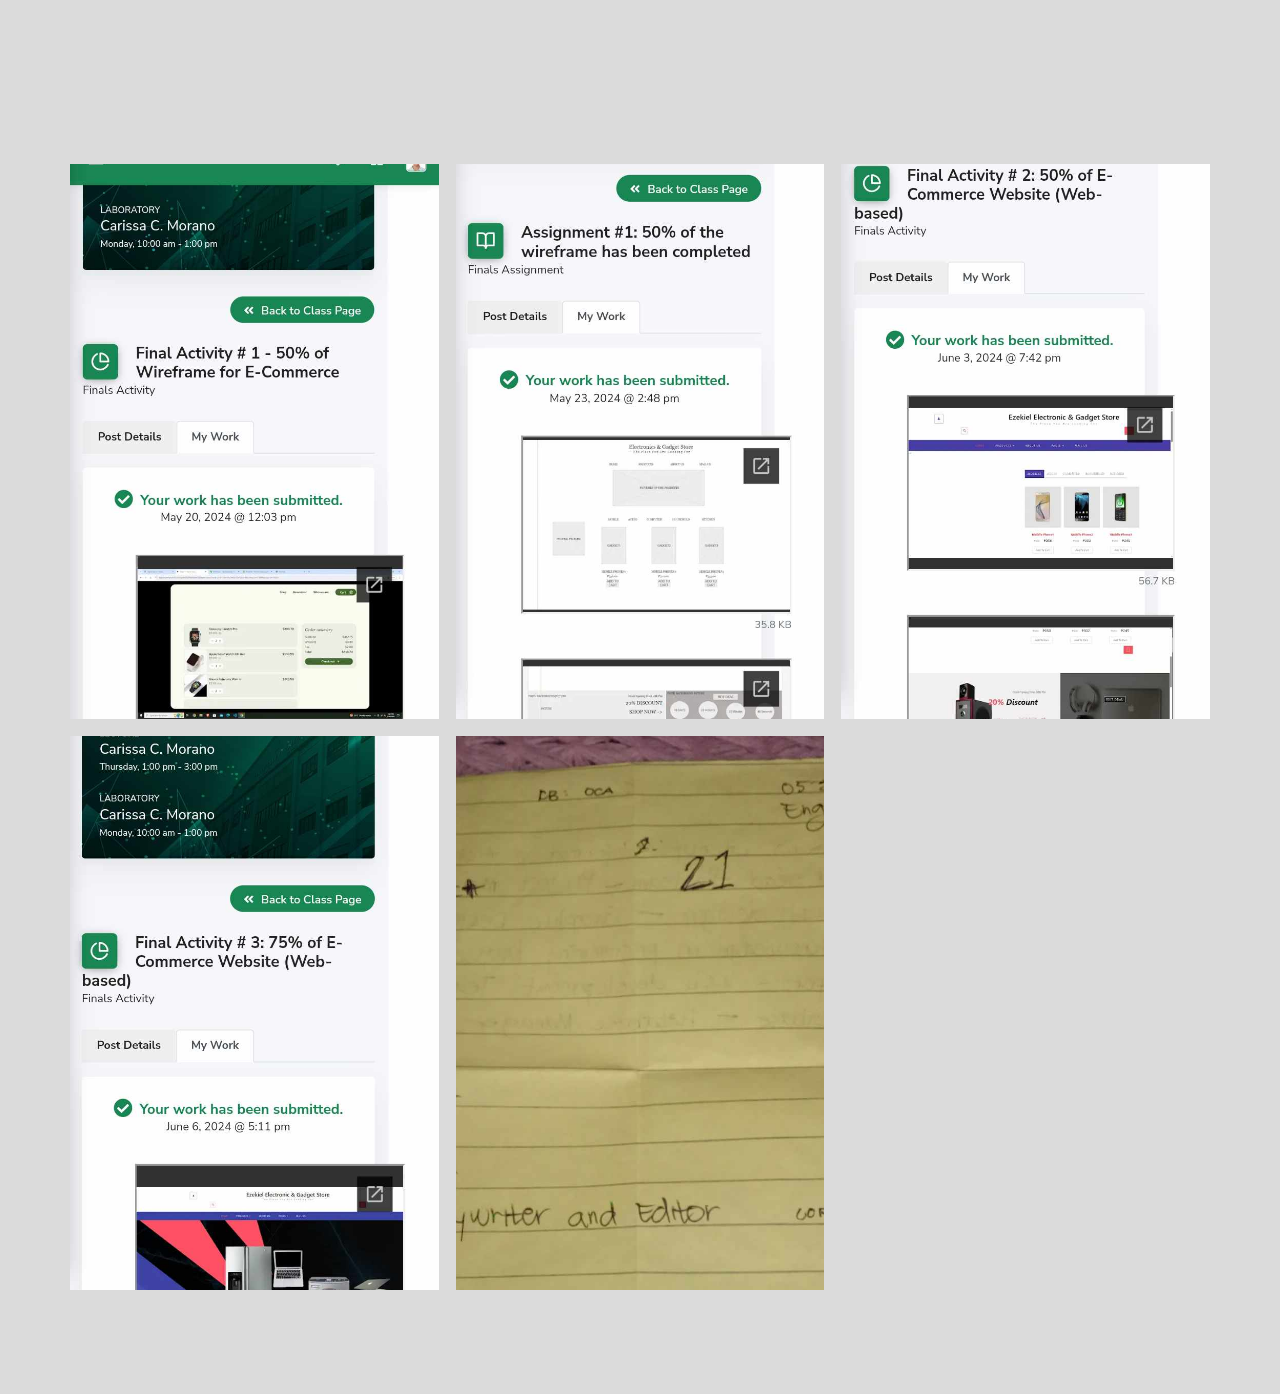
<file: final.html>
<!DOCTYPE html>
<html style="font-size: 16px;">

<head>
  <meta name="viewport" content="width=device-width, initial-scale=1.0">
  <meta charset="utf-8">
  <meta name="keywords" content="">
  <meta name="description" content="">
  <meta name="page_type" content="np-template-header-footer-from-plugin">
  <title>Final</title>
  <link rel="stylesheet" href="assets/css/gal.css" media="screen">
  <script class="u-script" type="text/javascript" src="assets/js/jquery-1.9.1.min.js" defer=""></script>
  <script class="u-script" type="text/javascript" src="assets/js/gal.js" defer=""></script>
  <meta name="generator" content="Nicepage 3.7.4, nicepage.com">
  <link id="u-theme-google-font" rel="stylesheet" href="assets/css/css">
  <style class="u-style">
    .u-section-2 {
      background-image: none;
    }

    .u-section-2 .u-sheet-1 {
      min-height: 1394px;
    }

    .u-section-2 .u-gallery-1 {
      height: 1126px;
      grid-gap: 17px;
      margin: 60px auto 0;
    }

    .u-section-2 .u-gallery-inner-1 {
      grid-template-columns: repeat(3, auto);
      grid-gap: 17px;
    }

    .u-section-2 .u-over-slide-1 {
      background-image: linear-gradient(0deg, rgba(0, 0, 0, 0.2), rgba(0, 0, 0, 0.2));
      padding: 20px;
    }

    .u-section-2 .u-over-slide-2 {
      background-image: linear-gradient(0deg, rgba(0, 0, 0, 0.2), rgba(0, 0, 0, 0.2));
      padding: 20px;
    }

    .u-section-2 .u-over-slide-3 {
      background-image: linear-gradient(0deg, rgba(0, 0, 0, 0.2), rgba(0, 0, 0, 0.2));
      padding: 20px;
    }

    .u-section-2 .u-over-slide-4 {
      background-image: linear-gradient(0deg, rgba(0, 0, 0, 0.2), rgba(0, 0, 0, 0.2));
      padding: 20px;
    }

    .u-section-2 .u-over-slide-5 {
      background-image: linear-gradient(0deg, rgba(0, 0, 0, 0.2), rgba(0, 0, 0, 0.2));
      padding: 20px;
    }

    .u-section-2 .u-over-slide-6 {
      background-image: linear-gradient(0deg, rgba(0, 0, 0, 0.2), rgba(0, 0, 0, 0.2));
      padding: 20px;
    }

    .u-section-2 .u-over-slide-7 {
      background-image: linear-gradient(0deg, rgba(0, 0, 0, 0.2), rgba(0, 0, 0, 0.2));
      padding: 20px;
    }

    .u-section-2 .u-over-slide-8 {
      background-image: linear-gradient(0deg, rgba(0, 0, 0, 0.2), rgba(0, 0, 0, 0.2));
      padding: 20px;
    }

    .u-section-2 .u-over-slide-9 {
      background-image: linear-gradient(0deg, rgba(0, 0, 0, 0.2), rgba(0, 0, 0, 0.2));
      padding: 20px;
    }

    .u-section-2 .u-text-1 {
      width: 542px;
      margin: 30px auto 0;
    }

    .u-section-2 .u-btn-1 {
      border-style: none none solid;
      padding: 0;
    }

    .u-section-2 .u-btn-2 {
      border-style: none;
      font-weight: 700;
      text-transform: uppercase;
      letter-spacing: 1px;
      font-size: 0.875rem;
      background-image: none;
      margin: 30px auto 60px;
      padding: 20px 55px 21px 54px;
    }

    @media (max-width: 1199px) {
      .u-section-2 .u-sheet-1 {
        min-height: 1196px;
      }

      .u-section-2 .u-gallery-1 {
        height: 928px;
        grid-template-columns: repeat(3, auto);
        margin-right: initial;
        margin-left: initial;
      }
    }

    @media (max-width: 991px) {
      .u-section-2 .u-sheet-1 {
        min-height: 2045px;
      }

      .u-section-2 .u-gallery-1 {
        height: 1777px;
        grid-template-columns: repeat(2, auto);
        margin-right: initial;
        margin-left: initial;
      }

      .u-section-2 .u-gallery-inner-1 {
        grid-template-columns: repeat(2, auto);
      }
    }

    @media (max-width: 767px) {
      .u-section-2 .u-sheet-1 {
        min-height: 5066px;
      }

      .u-section-2 .u-gallery-1 {
        height: 4798px;
        grid-template-columns: repeat(1, auto);
        margin-right: initial;
        margin-left: initial;
      }

      .u-section-2 .u-gallery-inner-1 {
        grid-template-columns: repeat(1, auto);
      }

      .u-section-2 .u-text-1 {
        width: 540px;
      }
    }

    @media (max-width: 575px) {
      .u-section-2 .u-sheet-1 {
        min-height: 3289px;
      }

      .u-section-2 .u-gallery-1 {
        height: 3021px;
        margin-right: initial;
        margin-left: initial;
      }

      .u-section-2 .u-text-1 {
        width: 340px;
      }
    }
  </style>
</head>

<body class="u-body">

  <section class="u-align-center u-clearfix u-palette-1-dark-2 u-section-2" id="sec-289f">
    <div class="u-clearfix u-sheet u-valign-middle u-sheet-1">
      <div class="u-expanded-width u-gallery u-layout-grid u-lightbox u-show-text-on-hover u-gallery-1">
        <div class="u-gallery-inner u-gallery-inner-1">
          <div class="u-effect-fade u-effect-hover-zoom u-gallery-item">
            <div class="u-back-slide">
              <img class="u-back-image u-expanded"
                src="records/final-1.jpg">
            </div>
            <div class="u-over-slide u-shading u-over-slide-1">
              <h3 class="u-gallery-heading"></h3>
              <p class="u-gallery-text"></p>
            </div>
          </div>
          <div class="u-effect-fade u-effect-hover-zoom u-gallery-item">
            <div class="u-back-slide">
              <img class="u-back-image u-expanded"
                src="records/finals-2.jpg">
            </div>
            <div class="u-over-slide u-shading u-over-slide-2">
              <h3 class="u-gallery-heading"></h3>
              <p class="u-gallery-text"></p>
            </div>
          </div>
          <div class="u-effect-fade u-effect-hover-zoom u-gallery-item">
            <div class="u-back-slide">
              <img class="u-back-image u-expanded"
                src="records/final-3.jpg">
            </div>
            <div class="u-over-slide u-shading u-over-slide-3">
              <h3 class="u-gallery-heading"></h3>
              <p class="u-gallery-text"></p>
            </div>
          </div>
          <div class="u-effect-fade u-effect-hover-zoom u-gallery-item">
            <div class="u-back-slide" data-image-width="1199" data-image-height="800">
              <img class="u-back-image u-expanded"
                src="records/final-4.jpg">
            </div>
            <div class="u-over-slide u-shading u-over-slide-4">
              <h3 class="u-gallery-heading"></h3>
              <p class="u-gallery-text"></p>
            </div>
          </div>
          <div class="u-effect-fade u-effect-hover-zoom u-gallery-item">
            <div class="u-back-slide" data-image-width="1199" data-image-height="800">
              <img class="u-back-image u-expanded"
                src="records/final-5.jpg">
            </div>
            <div class="u-over-slide u-shading u-over-slide-4">
              <h3 class="u-gallery-heading"></h3>
              <p class="u-gallery-text"></p>
            </div>
          </div>
          
        </div>
      </div>
  </section>
</body>

</html>
</file>
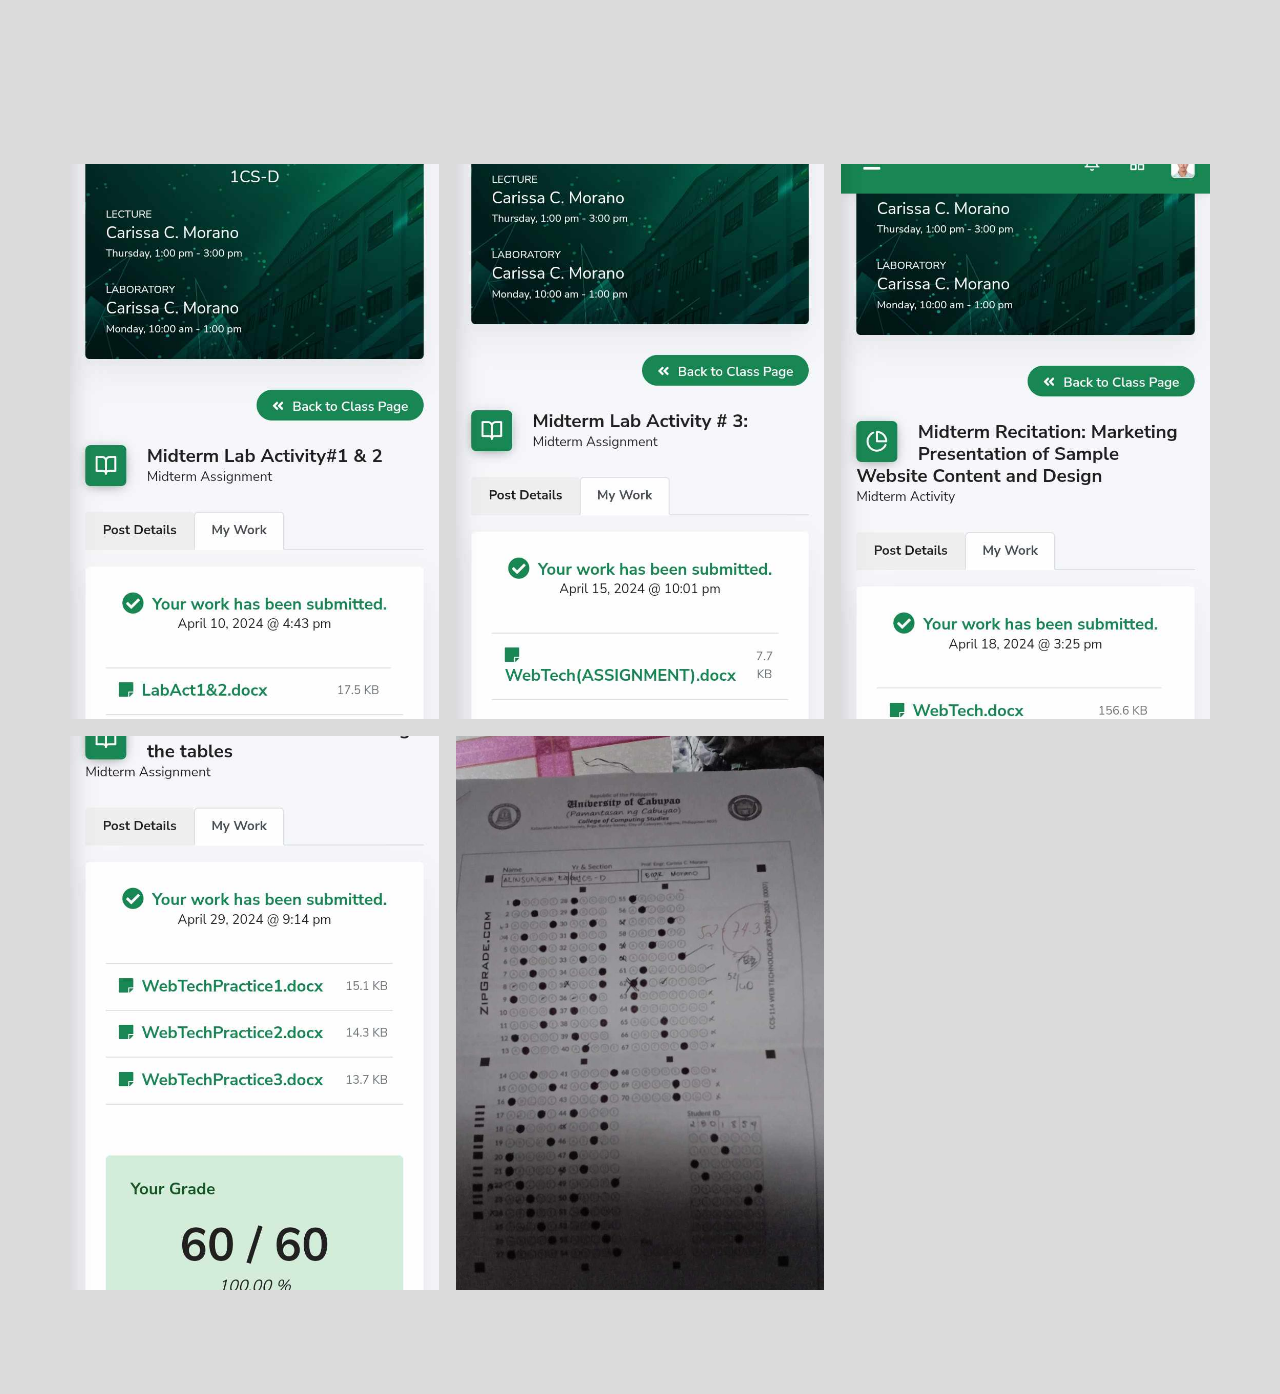
<file: midterm.html>
<!DOCTYPE html>
<html style="font-size: 16px;">

<head>
  <meta name="viewport" content="width=device-width, initial-scale=1.0">
  <meta charset="utf-8">
  <meta name="keywords" content="">
  <meta name="description" content="">
  <meta name="page_type" content="np-template-header-footer-from-plugin">
  <title>Midterm</title>
  <link rel="stylesheet" href="assets/css/gal.css" media="screen">
  <script class="u-script" type="text/javascript" src="assets/js/jquery-1.9.1.min.js" defer=""></script>
  <script class="u-script" type="text/javascript" src="assets/js/gal.js" defer=""></script>
  <meta name="generator" content="Nicepage 3.7.4, nicepage.com">
  <link id="u-theme-google-font" rel="stylesheet" href="assets/css/css">
  <style class="u-style">
    .u-section-2 {
      background-image: none;
    }

    .u-section-2 .u-sheet-1 {
      min-height: 1394px;
    }

    .u-section-2 .u-gallery-1 {
      height: 1126px;
      grid-gap: 17px;
      margin: 60px auto 0;
    }

    .u-section-2 .u-gallery-inner-1 {
      grid-template-columns: repeat(3, auto);
      grid-gap: 17px;
    }

    .u-section-2 .u-over-slide-1 {
      background-image: linear-gradient(0deg, rgba(0, 0, 0, 0.2), rgba(0, 0, 0, 0.2));
      padding: 20px;
    }

    .u-section-2 .u-over-slide-2 {
      background-image: linear-gradient(0deg, rgba(0, 0, 0, 0.2), rgba(0, 0, 0, 0.2));
      padding: 20px;
    }

    .u-section-2 .u-over-slide-3 {
      background-image: linear-gradient(0deg, rgba(0, 0, 0, 0.2), rgba(0, 0, 0, 0.2));
      padding: 20px;
    }

    .u-section-2 .u-over-slide-4 {
      background-image: linear-gradient(0deg, rgba(0, 0, 0, 0.2), rgba(0, 0, 0, 0.2));
      padding: 20px;
    }

    .u-section-2 .u-over-slide-5 {
      background-image: linear-gradient(0deg, rgba(0, 0, 0, 0.2), rgba(0, 0, 0, 0.2));
      padding: 20px;
    }

    .u-section-2 .u-over-slide-6 {
      background-image: linear-gradient(0deg, rgba(0, 0, 0, 0.2), rgba(0, 0, 0, 0.2));
      padding: 20px;
    }

    .u-section-2 .u-over-slide-7 {
      background-image: linear-gradient(0deg, rgba(0, 0, 0, 0.2), rgba(0, 0, 0, 0.2));
      padding: 20px;
    }

    .u-section-2 .u-over-slide-8 {
      background-image: linear-gradient(0deg, rgba(0, 0, 0, 0.2), rgba(0, 0, 0, 0.2));
      padding: 20px;
    }

    .u-section-2 .u-over-slide-9 {
      background-image: linear-gradient(0deg, rgba(0, 0, 0, 0.2), rgba(0, 0, 0, 0.2));
      padding: 20px;
    }

    .u-section-2 .u-text-1 {
      width: 542px;
      margin: 30px auto 0;
    }

    .u-section-2 .u-btn-1 {
      border-style: none none solid;
      padding: 0;
    }

    .u-section-2 .u-btn-2 {
      border-style: none;
      font-weight: 700;
      text-transform: uppercase;
      letter-spacing: 1px;
      font-size: 0.875rem;
      background-image: none;
      margin: 30px auto 60px;
      padding: 20px 55px 21px 54px;
    }

    @media (max-width: 1199px) {
      .u-section-2 .u-sheet-1 {
        min-height: 1196px;
      }

      .u-section-2 .u-gallery-1 {
        height: 928px;
        grid-template-columns: repeat(3, auto);
        margin-right: initial;
        margin-left: initial;
      }
    }

    @media (max-width: 991px) {
      .u-section-2 .u-sheet-1 {
        min-height: 2045px;
      }

      .u-section-2 .u-gallery-1 {
        height: 1777px;
        grid-template-columns: repeat(2, auto);
        margin-right: initial;
        margin-left: initial;
      }

      .u-section-2 .u-gallery-inner-1 {
        grid-template-columns: repeat(2, auto);
      }
    }

    @media (max-width: 767px) {
      .u-section-2 .u-sheet-1 {
        min-height: 5066px;
      }

      .u-section-2 .u-gallery-1 {
        height: 4798px;
        grid-template-columns: repeat(1, auto);
        margin-right: initial;
        margin-left: initial;
      }

      .u-section-2 .u-gallery-inner-1 {
        grid-template-columns: repeat(1, auto);
      }

      .u-section-2 .u-text-1 {
        width: 540px;
      }
    }

    @media (max-width: 575px) {
      .u-section-2 .u-sheet-1 {
        min-height: 3289px;
      }

      .u-section-2 .u-gallery-1 {
        height: 3021px;
        margin-right: initial;
        margin-left: initial;
      }

      .u-section-2 .u-text-1 {
        width: 340px;
      }
    }
  </style>
</head>

<body class="u-body">

  <section class="u-align-center u-clearfix u-palette-1-dark-2 u-section-2" id="sec-289f">
    <div class="u-clearfix u-sheet u-valign-middle u-sheet-1">
      <div class="u-expanded-width u-gallery u-layout-grid u-lightbox u-show-text-on-hover u-gallery-1">
        <div class="u-gallery-inner u-gallery-inner-1">
          <div class="u-effect-fade u-effect-hover-zoom u-gallery-item">
            <div class="u-back-slide">
              <img class="u-back-image u-expanded"
                src="records/midterm-1.jpg">
            </div>
            <div class="u-over-slide u-shading u-over-slide-1">
              <h3 class="u-gallery-heading"></h3>
              <p class="u-gallery-text"></p>
            </div>
          </div>
          <div class="u-effect-fade u-effect-hover-zoom u-gallery-item">
            <div class="u-back-slide">
              <img class="u-back-image u-expanded"
                src="records/midterm-2.jpg">
            </div>
            <div class="u-over-slide u-shading u-over-slide-2">
              <h3 class="u-gallery-heading"></h3>
              <p class="u-gallery-text"></p>
            </div>
          </div>
          <div class="u-effect-fade u-effect-hover-zoom u-gallery-item">
            <div class="u-back-slide">
              <img class="u-back-image u-expanded"
                src="records/midterm-3.jpg">
            </div>
            <div class="u-over-slide u-shading u-over-slide-3">
              <h3 class="u-gallery-heading"></h3>
              <p class="u-gallery-text"></p>
            </div>
          </div>
          <div class="u-effect-fade u-effect-hover-zoom u-gallery-item">
            <div class="u-back-slide" data-image-width="1199" data-image-height="800">
              <img class="u-back-image u-expanded"
                src="records/midterm-4.jpg">
            </div>
            <div class="u-over-slide u-shading u-over-slide-4">
              <h3 class="u-gallery-heading"></h3>
              <p class="u-gallery-text"></p>
            </div>
          </div>
          <div class="u-effect-fade u-effect-hover-zoom u-gallery-item">
            <div class="u-back-slide" data-image-width="1199" data-image-height="800">
              <img class="u-back-image u-expanded"
                src="records/midterm-5.jpg">
            </div>
            <div class="u-over-slide u-shading u-over-slide-4">
              <h3 class="u-gallery-heading"></h3>
              <p class="u-gallery-text"></p>
            </div>
          </div>
          
        </div>
      </div>
  </section>
</body>

</html>
</file>
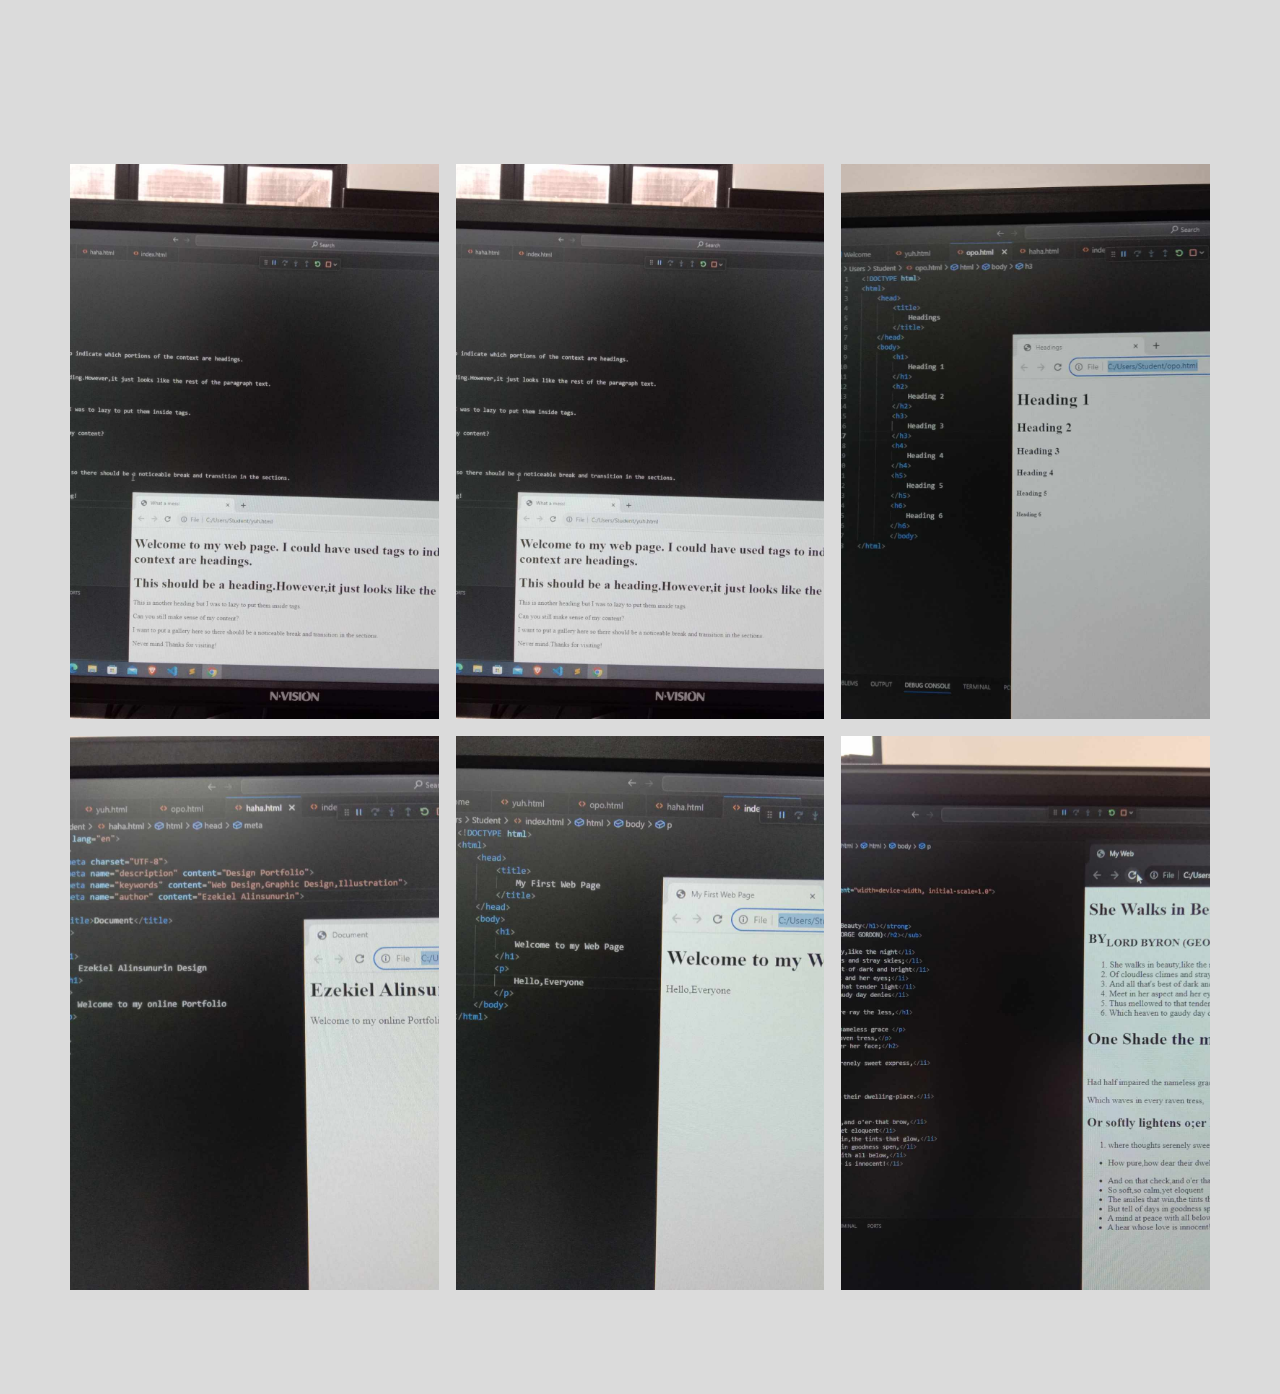
<file: Prelim.html>
<!DOCTYPE html>
<html style="font-size: 16px;">

<head>
  <meta name="viewport" content="width=device-width, initial-scale=1.0">
  <meta charset="utf-8">
  <meta name="keywords" content="">
  <meta name="description" content="">
  <meta name="page_type" content="np-template-header-footer-from-plugin">
  <title>Prelim</title>
  <link rel="stylesheet" href="assets/css/gal.css" media="screen">
  <script class="u-script" type="text/javascript" src="assets/js/jquery-1.9.1.min.js" defer=""></script>
  <script class="u-script" type="text/javascript" src="assets/js/gal.js" defer=""></script>
  <meta name="generator" content="Nicepage 3.7.4, nicepage.com">
  <link id="u-theme-google-font" rel="stylesheet" href="assets/css/css">
  <style class="u-style">
    .u-section-2 {
      background-image: none;
    }

    .u-section-2 .u-sheet-1 {
      min-height: 1394px;
    }

    .u-section-2 .u-gallery-1 {
      height: 1126px;
      grid-gap: 17px;
      margin: 60px auto 0;
    }

    .u-section-2 .u-gallery-inner-1 {
      grid-template-columns: repeat(3, auto);
      grid-gap: 17px;
    }

    .u-section-2 .u-over-slide-1 {
      background-image: linear-gradient(0deg, rgba(0, 0, 0, 0.2), rgba(0, 0, 0, 0.2));
      padding: 20px;
    }

    .u-section-2 .u-over-slide-2 {
      background-image: linear-gradient(0deg, rgba(0, 0, 0, 0.2), rgba(0, 0, 0, 0.2));
      padding: 20px;
    }

    .u-section-2 .u-over-slide-3 {
      background-image: linear-gradient(0deg, rgba(0, 0, 0, 0.2), rgba(0, 0, 0, 0.2));
      padding: 20px;
    }

    .u-section-2 .u-over-slide-4 {
      background-image: linear-gradient(0deg, rgba(0, 0, 0, 0.2), rgba(0, 0, 0, 0.2));
      padding: 20px;
    }

    .u-section-2 .u-over-slide-5 {
      background-image: linear-gradient(0deg, rgba(0, 0, 0, 0.2), rgba(0, 0, 0, 0.2));
      padding: 20px;
    }

    .u-section-2 .u-over-slide-6 {
      background-image: linear-gradient(0deg, rgba(0, 0, 0, 0.2), rgba(0, 0, 0, 0.2));
      padding: 20px;
    }

    .u-section-2 .u-over-slide-7 {
      background-image: linear-gradient(0deg, rgba(0, 0, 0, 0.2), rgba(0, 0, 0, 0.2));
      padding: 20px;
    }

    .u-section-2 .u-over-slide-8 {
      background-image: linear-gradient(0deg, rgba(0, 0, 0, 0.2), rgba(0, 0, 0, 0.2));
      padding: 20px;
    }

    .u-section-2 .u-over-slide-9 {
      background-image: linear-gradient(0deg, rgba(0, 0, 0, 0.2), rgba(0, 0, 0, 0.2));
      padding: 20px;
    }

    .u-section-2 .u-text-1 {
      width: 542px;
      margin: 30px auto 0;
    }

    .u-section-2 .u-btn-1 {
      border-style: none none solid;
      padding: 0;
    }

    .u-section-2 .u-btn-2 {
      border-style: none;
      font-weight: 700;
      text-transform: uppercase;
      letter-spacing: 1px;
      font-size: 0.875rem;
      background-image: none;
      margin: 30px auto 60px;
      padding: 20px 55px 21px 54px;
    }

    @media (max-width: 1199px) {
      .u-section-2 .u-sheet-1 {
        min-height: 1196px;
      }

      .u-section-2 .u-gallery-1 {
        height: 928px;
        grid-template-columns: repeat(3, auto);
        margin-right: initial;
        margin-left: initial;
      }
    }

    @media (max-width: 991px) {
      .u-section-2 .u-sheet-1 {
        min-height: 2045px;
      }

      .u-section-2 .u-gallery-1 {
        height: 1777px;
        grid-template-columns: repeat(2, auto);
        margin-right: initial;
        margin-left: initial;
      }

      .u-section-2 .u-gallery-inner-1 {
        grid-template-columns: repeat(2, auto);
      }
    }

    @media (max-width: 767px) {
      .u-section-2 .u-sheet-1 {
        min-height: 5066px;
      }

      .u-section-2 .u-gallery-1 {
        height: 4798px;
        grid-template-columns: repeat(1, auto);
        margin-right: initial;
        margin-left: initial;
      }

      .u-section-2 .u-gallery-inner-1 {
        grid-template-columns: repeat(1, auto);
      }

      .u-section-2 .u-text-1 {
        width: 540px;
      }
    }

    @media (max-width: 575px) {
      .u-section-2 .u-sheet-1 {
        min-height: 3289px;
      }

      .u-section-2 .u-gallery-1 {
        height: 3021px;
        margin-right: initial;
        margin-left: initial;
      }

      .u-section-2 .u-text-1 {
        width: 340px;
      }
    }
  </style>
</head>

<body class="u-body">

  <section class="u-align-center u-clearfix u-palette-1-dark-2 u-section-2" id="sec-289f">
    <div class="u-clearfix u-sheet u-valign-middle u-sheet-1">
      <div class="u-expanded-width u-gallery u-layout-grid u-lightbox u-show-text-on-hover u-gallery-1">
        <div class="u-gallery-inner u-gallery-inner-1">
          <div class="u-effect-fade u-effect-hover-zoom u-gallery-item">
            <div class="u-back-slide">
              <img class="u-back-image u-expanded"
                src="records/prelim-1.jpg">
            </div>
            <div class="u-over-slide u-shading u-over-slide-1">
              <h3 class="u-gallery-heading"></h3>
              <p class="u-gallery-text"></p>
            </div>
          </div>
          <div class="u-effect-fade u-effect-hover-zoom u-gallery-item">
            <div class="u-back-slide">
              <img class="u-back-image u-expanded"
                src="records/prelim-2.jpg">
            </div>
            <div class="u-over-slide u-shading u-over-slide-2">
              <h3 class="u-gallery-heading"></h3>
              <p class="u-gallery-text"></p>
            </div>
          </div>
          <div class="u-effect-fade u-effect-hover-zoom u-gallery-item">
            <div class="u-back-slide">
              <img class="u-back-image u-expanded"
                src="records/prelim-3.jpg">
            </div>
            <div class="u-over-slide u-shading u-over-slide-3">
              <h3 class="u-gallery-heading"></h3>
              <p class="u-gallery-text"></p>
            </div>
          </div>
          <div class="u-effect-fade u-effect-hover-zoom u-gallery-item">
            <div class="u-back-slide" data-image-width="1199" data-image-height="800">
              <img class="u-back-image u-expanded"
                src="records/prelim-4.jpg">
            </div>
            <div class="u-over-slide u-shading u-over-slide-4">
              <h3 class="u-gallery-heading"></h3>
              <p class="u-gallery-text"></p>
            </div>
          </div>
          <div class="u-effect-fade u-effect-hover-zoom u-gallery-item">
            <div class="u-back-slide" data-image-width="1199" data-image-height="800">
              <img class="u-back-image u-expanded"
                src="records/prelim-5.jpg">
            </div>
            <div class="u-over-slide u-shading u-over-slide-4">
              <h3 class="u-gallery-heading"></h3>
              <p class="u-gallery-text"></p>
            </div>
          </div>
          <div class="u-effect-fade u-effect-hover-zoom u-gallery-item">
            <div class="u-back-slide" data-image-width="1199" data-image-height="800">
              <img class="u-back-image u-expanded"
                src="records/prelim6.jpg">
            </div>
            <div class="u-over-slide u-shading u-over-slide-4">
              <h3 class="u-gallery-heading"></h3>
              <p class="u-gallery-text"></p>
            </div>
          </div>
        </div>
      </div>
  </section>
</body>

</html>
</file>
